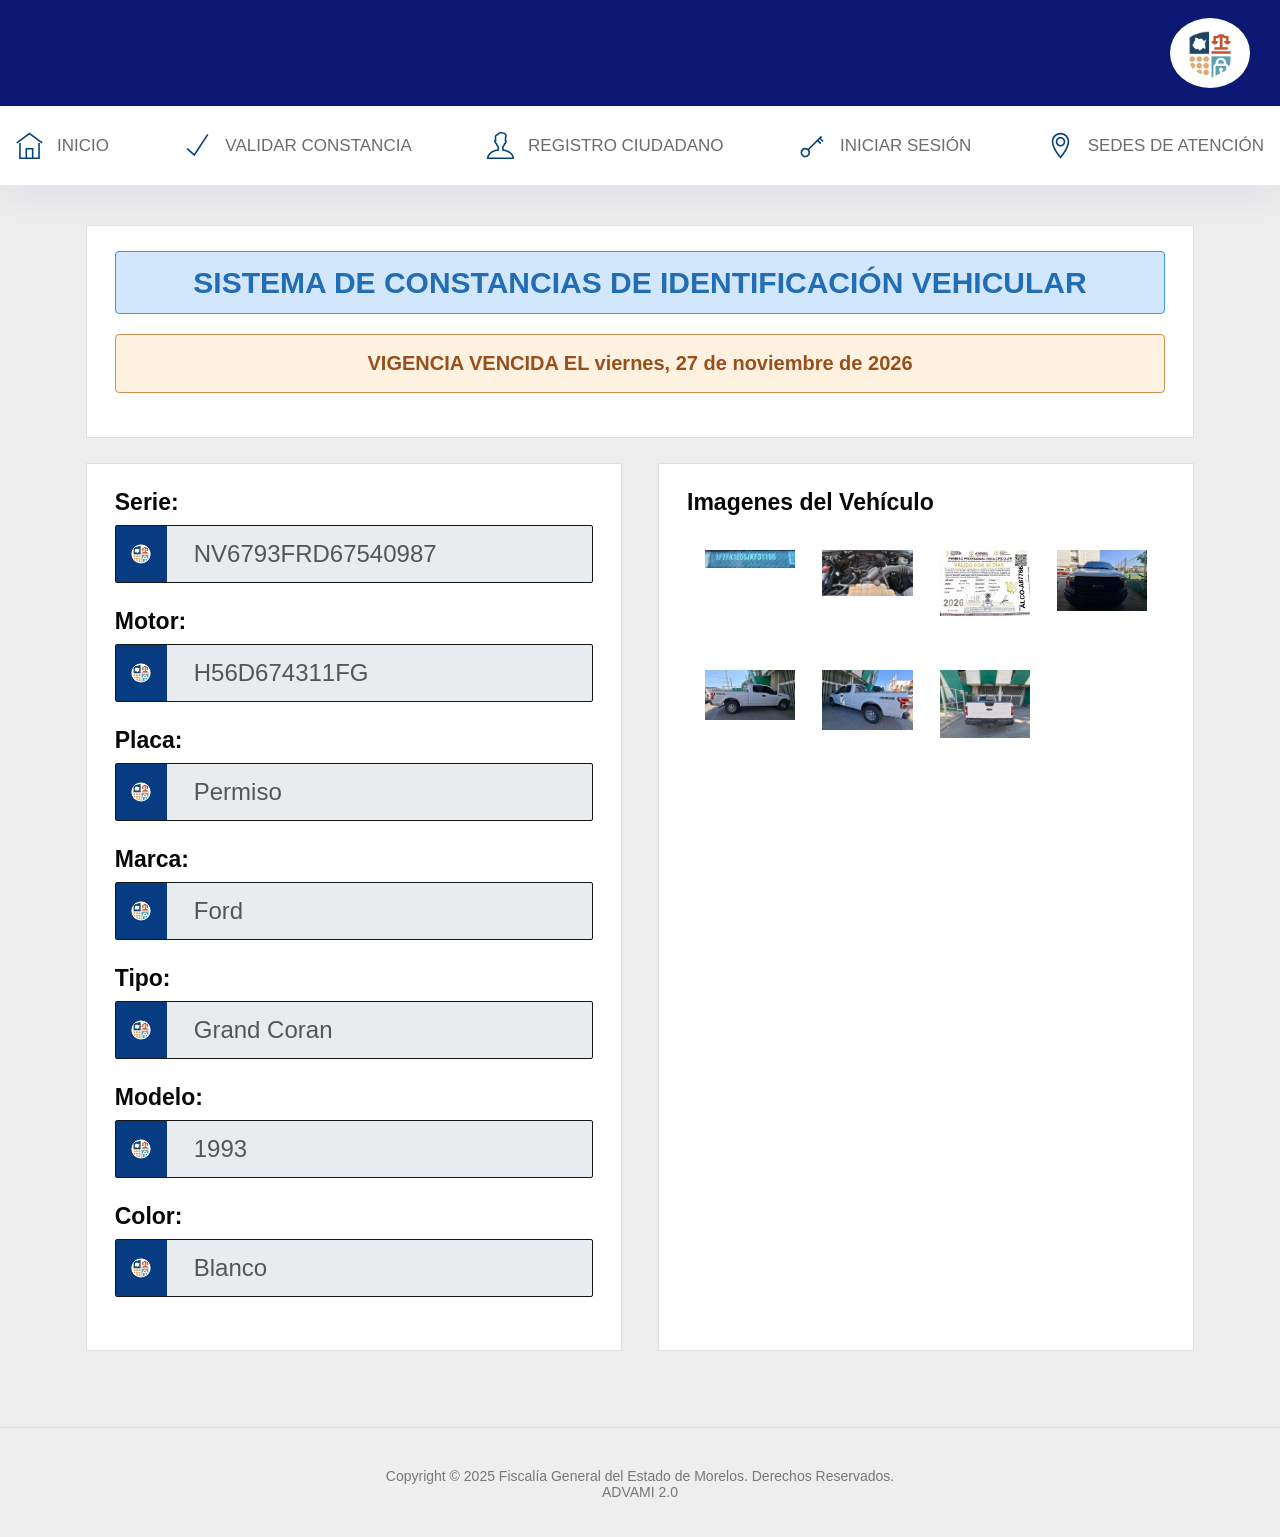
<file: index.html>
<!doctype html><html lang="es"><head><meta charset="utf-8"><meta name="viewport" content="width=device-width,initial-scale=1"><title>SICIVE | Fiscalía General del Estado de Morelos</title><link rel="stylesheet" href="consulta.css"><link rel="icon" href="imagenes/sipac-consultationFavicon-32435c36fbb1.png"></head><body><header class="topbar"><div class="brandrow"><img class="brandvehicle" src="imagenes/sipac-vehicle-32435c36fbb1.png" alt="Imagen de consulta"><button class="menutoggle" aria-label="Abrir menú" aria-expanded="false" aria-controls="main-menu"><span></span><span></span><span></span></button></div></header><nav id="main-menu" class="nav" aria-label="Menú principal"><div class="navinner"><a href="https://dguba.fiscaliamorelos.gob.mx/sicive/index"><svg viewBox="0 0 512 512" fill="currentColor" aria-hidden="true"><path transform="translate(0 480) scale(1 -1)" d="M421.647-1.882h-90.353v180.706h-150.588v-180.706h-90.353v271.059h-30.117v-301.176h391.529v301.176h-30.118v-271.059zM210.823-1.882v150.588h90.353v-150.588h-90.353zM505.856 285.048l-17.829-24.305-232.026 170.466-232.026-170.406-17.829 24.275 249.856 183.476 249.856-183.507z"/></svg><span>INICIO</span></a><a href="https://dguba.fiscaliamorelos.gob.mx/sicive/consulta_const"><svg viewBox="0 0 512 512" fill="currentColor" aria-hidden="true"><path transform="translate(0 480) scale(1 -1)" d="M464.354 426.572l-266.029-406.137-148.119 132.096 20.058 22.468 122.007-108.845 246.905 376.923 25.178-16.505z"/></svg><span>VALIDAR CONSTANCIA</span></a><a href="https://dguba.fiscaliamorelos.gob.mx/sicive/registro_ciudadano"><svg viewBox="0 0 512 512" fill="currentColor" aria-hidden="true"><path transform="translate(0 480) scale(1 -1)" d="M512-16.58c-1.897 80.926-83.667 150.558-196.397 168.93v41.382c14.818 14.245 25.359 36.352 32.256 55.206 9.999 5 18.793 16.143 23.913 31.112 7.168 20.721 4.397 39.846-6.204 49.061 0.844 7.168 1.385 14.487 0.452 21.775-2.38 19.968 1.957 31.262 5.843 41.201 3.192 8.343 6.897 17.8 3.192 28.461-13.312 38.34-52.013 59.452-108.966 59.452l-7.951-0.15c-39.544-1.416-51.411-18.071-59.362-33.581-0.994-1.868-2.319-4.397-2.319-4.548-51.561-4.608-51.109-47.255-50.718-81.529l0.090-11.113c0-6.174 0.271-12.619 0.783-19.245-12.8-9.036-15.179-30.268-5.391-52.315 5.572-12.499 13.613-21.956 22.558-26.865 7.319-20.299 18.823-44.273 35.508-59.181v-38.641c-114.387-17.74-197.391-87.552-199.288-169.412l-0.361-15.42h512.692l-0.332 15.42zM31.744-1.882c11.806 63.067 86.106 115.079 184.38 126.615l13.282 1.566v80.293l-6.506 4.517c-11.836 8.192-23.823 28.522-32.828 55.748l-2.5 8.463-8.855 1.536c-1.596 0.572-6.264 4.608-9.939 12.89-2.259 5.060-3.132 9.397-3.373 12.499l15.36-4.307-2.892 22.558c-1.265 9.939-1.928 19.606-1.928 28.612l-0.090 11.445c-0.452 40.388 1.536 49.212 23.281 51.17 16.414 1.446 22.648 13.523 26.383 20.751 4.518 8.794 8.433 16.354 33.732 17.287l6.837 0.12c24.967 0 68.638-5.090 80.384-38.611 0-1.295-1.566-5.331-2.711-8.282-4.367-11.264-10.963-28.281-7.65-55.808 0.723-5.662-0.211-12.77-1.204-20.329l-2.68-24.245 13.282 1.446c0.241-3.132-0.12-8.101-2.259-14.216-2.921-8.704-7.288-13.191-7.138-13.673h-10.842l-3.433-10.3c-8.524-25.691-19.577-45.086-30.389-53.248l-5.964-4.517v-82.101l13.192-1.656c96.708-12.077 169.893-63.94 181.609-126.253h-448.542z"/></svg><span>REGISTRO CIUDADANO</span></a><a href="https://dguba.fiscaliamorelos.gob.mx/sicive/login"><svg viewBox="0 0 512 512" fill="currentColor" aria-hidden="true"><path transform="translate(0 480) scale(1 -1)" d="M446.072 290.289l21.293 21.293-52.194 52.194 22.799 22.678-21.233 21.353-245.339-244.164c-14.577 10.12-32.226 16.113-51.291 16.113-49.815 0-90.353-40.538-90.353-90.353s40.538-90.353 90.353-90.353 90.353 40.538 90.353 90.353c0 19.908-6.686 38.189-17.619 53.127l158.54 157.756 52.344-52.345 21.293 21.293-52.315 52.284 21.113 21.022 52.254-52.254zM120.079 29.169c-33.22 0-60.236 27.015-60.236 60.236s27.016 60.236 60.236 60.236 60.236-27.015 60.236-60.236-27.016-60.236-60.236-60.236z"/></svg><span>INICIAR SESIÓN</span></a><a href="https://dguba.fiscaliamorelos.gob.mx/sicive/sedes_bienes"><svg viewBox="0 0 512 512" fill="currentColor" aria-hidden="true"><path transform="translate(0 480) scale(1 -1)" d="M256 464.941c-91.317 0-165.647-74.3-165.647-165.647 0-131.704 147.968-303.766 154.262-311.055l11.385-13.101 11.385 13.132c6.295 7.259 154.262 179.32 154.262 311.025 0 91.347-74.33 165.647-165.647 165.647zM256 21.76c-34.515 42.887-135.53 177.062-135.53 277.534 0 74.722 60.808 135.529 135.53 135.529s135.529-60.808 135.529-135.529c0-100.382-101.014-234.647-135.53-277.534zM256 385.461c-49.815 0-90.353-40.538-90.353-90.353s40.538-90.353 90.353-90.353 90.353 40.538 90.353 90.353-40.538 90.353-90.353 90.353zM256 234.873c-33.22 0-60.236 27.016-60.236 60.236s27.016 60.236 60.236 60.236 60.236-27.016 60.236-60.236-27.015-60.236-60.236-60.236z"/></svg><span>SEDES DE ATENCIÓN</span></a></div></nav><main><section class="intro"><h1>SISTEMA DE CONSTANCIAS DE IDENTIFICACIÓN VEHICULAR</h1><div class="validity" data-until="2026-11-27" data-status="Borrador" data-label="viernes, 27 de noviembre de 2026">VIGENTE HASTA EL viernes, 27 de noviembre de 2026</div></section><div class="columns"><section class="vehicle-data" aria-label="Datos del vehículo"><dl><dt>Serie:</dt><dd><span class="fieldicon"><img class="fieldbadge" src="imagenes/sipac-vin-32435c36fbb1.png" alt=""></span><span class="fieldvalue">NV6793FRD67540987</span></dd><dt>Motor:</dt><dd><span class="fieldicon"><img class="fieldbadge" src="imagenes/sipac-engine-32435c36fbb1.png" alt=""></span><span class="fieldvalue">H56D674311FG</span></dd><dt>Placa:</dt><dd><span class="fieldicon"><img class="fieldbadge" src="imagenes/sipac-plates-32435c36fbb1.png" alt=""></span><span class="fieldvalue">Permiso</span></dd><dt>Marca:</dt><dd><span class="fieldicon"><img class="fieldbadge" src="imagenes/sipac-brand-32435c36fbb1.png" alt=""></span><span class="fieldvalue">Ford</span></dd><dt>Tipo:</dt><dd><span class="fieldicon"><img class="fieldbadge" src="imagenes/sipac-model-32435c36fbb1.png" alt=""></span><span class="fieldvalue">Grand Coran</span></dd><dt>Modelo:</dt><dd><span class="fieldicon"><img class="fieldbadge" src="imagenes/sipac-year-32435c36fbb1.png" alt=""></span><span class="fieldvalue">1993</span></dd><dt>Color:</dt><dd><span class="fieldicon"><img class="fieldbadge" src="imagenes/sipac-color-32435c36fbb1.png" alt=""></span><span class="fieldvalue">Blanco</span></dd></dl></section><section class="photos"><h2>Imagenes del Vehículo</h2><div class="gallery"><button aria-label="Ampliar Serie / NIV" data-photo="imagenes/vehiculo-1.jpg" data-title="Serie / NIV"><img src="imagenes/vehiculo-1.jpg" alt="Serie / NIV"></button><button aria-label="Ampliar Motor" data-photo="imagenes/vehiculo-2.jpg" data-title="Motor"><img src="imagenes/vehiculo-2.jpg" alt="Motor"></button><button aria-label="Ampliar Placas" data-photo="imagenes/vehiculo-3.jpg" data-title="Placas"><img src="imagenes/vehiculo-3.jpg" alt="Placas"></button><button aria-label="Ampliar Frente" data-photo="imagenes/vehiculo-4.jpg" data-title="Frente"><img src="imagenes/vehiculo-4.jpg" alt="Frente"></button><button aria-label="Ampliar Costado izquierdo" data-photo="imagenes/vehiculo-5.jpg" data-title="Costado izquierdo"><img src="imagenes/vehiculo-5.jpg" alt="Costado izquierdo"></button><button aria-label="Ampliar Costado derecho" data-photo="imagenes/vehiculo-6.jpg" data-title="Costado derecho"><img src="imagenes/vehiculo-6.jpg" alt="Costado derecho"></button><button aria-label="Ampliar Parte trasera" data-photo="imagenes/vehiculo-7.jpg" data-title="Parte trasera"><img src="imagenes/vehiculo-7.jpg" alt="Parte trasera"></button></div></section></div><dialog class="photo-viewer" aria-label="Diapositivas del vehículo"><div class="pv-toolbar"><button type="button" id="pv-thumbs" aria-label="Mostrar miniaturas" title="Mostrar miniaturas"><svg viewBox="0 0 24 24" fill="none" stroke="currentColor" stroke-width="1.7" aria-hidden="true"><path d="M8 3h13v14H8ZM3 7v14h14"/></svg></button><button type="button" id="pv-minus" aria-label="Alejar" title="Alejar"><svg viewBox="0 0 24 24" fill="none" stroke="currentColor" stroke-width="1.7" aria-hidden="true"><path d="M9 4a6 6 0 1 0 0 12 6 6 0 0 0 0-12M14 14l7 7M6 10h6"/></svg></button><button type="button" id="pv-plus" aria-label="Acercar" title="Acercar"><svg viewBox="0 0 24 24" fill="none" stroke="currentColor" stroke-width="1.7" aria-hidden="true"><path d="M9 4a6 6 0 1 0 0 12 6 6 0 0 0 0-12M14 14l7 7M6 10h6M9 7v6"/></svg></button><button type="button" id="pv-full" aria-label="Pantalla completa" title="Pantalla completa"><svg viewBox="0 0 24 24" fill="none" stroke="currentColor" stroke-width="1.7" aria-hidden="true"><path d="M9 3H3v6m12-6h6v6M3 15v6h6m6 0h6v-6"/></svg></button><button type="button" id="pv-play" aria-label="Iniciar diapositivas" title="Iniciar diapositivas"><svg viewBox="0 0 24 24" fill="none" stroke="currentColor" stroke-width="1.7" aria-hidden="true"><path d="M12 2a10 10 0 1 0 0 20 10 10 0 0 0 0-20M9 6v12l9-6Z"/></svg></button><a id="pv-download" download aria-label="Descargar fotografía" title="Descargar fotografía"><svg viewBox="0 0 24 24" fill="none" stroke="currentColor" stroke-width="1.7" aria-hidden="true"><path d="M12 3v13m-5-5 5 5 5-5M4 20h16"/></svg></a><button type="button" id="pv-close" aria-label="Cerrar fotografías" title="Cerrar fotografías"><svg viewBox="0 0 24 24" fill="none" stroke="currentColor" stroke-width="1.7" aria-hidden="true"><path d="m5 5 14 14M5 19 19 5"/></svg></button></div><div class="pv-meta"><span id="pv-count" aria-live="polite"></span><span id="pv-status" role="status"></span><button type="button" id="pv-share" aria-label="Compartir fotografía" title="Compartir fotografía"><svg viewBox="0 0 24 24" fill="none" stroke="currentColor" stroke-width="1.7" aria-hidden="true"><path d="M18 3a2 2 0 1 0 0 4 2 2 0 0 0 0-4M5 10a2 2 0 1 0 0 4 2 2 0 0 0 0-4M18 17a2 2 0 1 0 0 4 2 2 0 0 0 0-4M7 11l9-5M7 13l9 5"/></svg></button></div><div class="pv-stage"><img id="pv-image" alt="" draggable="false"><button type="button" id="pv-prev" aria-label="Foto anterior" title="Foto anterior"><svg viewBox="0 0 24 24" fill="none" stroke="currentColor" stroke-width="1.7" aria-hidden="true"><path d="M15 4 7 12l8 8M7 12h15"/></svg></button><button type="button" id="pv-next" aria-label="Foto siguiente" title="Foto siguiente"><svg viewBox="0 0 24 24" fill="none" stroke="currentColor" stroke-width="1.7" aria-hidden="true"><path d="m9 4 8 8-8 8M17 12H2"/></svg></button></div><div class="pv-bottom"><p id="pv-caption"></p><button type="button" id="pv-thumbs-bottom" aria-label="Mostrar miniaturas" title="Mostrar miniaturas"><svg viewBox="0 0 24 24" fill="none" stroke="currentColor" stroke-width="1.7" aria-hidden="true"><path d="M3 3h5v5H3Zm0 8h5v5H3Zm0 8h5v3H3ZM11 3h5v5h-5Zm0 8h5v5h-5Zm8-8h3v5h-3Zm0 8h3v5h-3Z"/></svg></button></div><div class="pv-thumbnails" hidden></div></dialog></main><footer class="footer"><p style="white-space:pre-line">Copyright © 2025 Fiscalía General del Estado de Morelos. Derechos Reservados.
ADVAMI 2.0</p></footer><script src="consulta.js" defer></script></body></html>
</file>
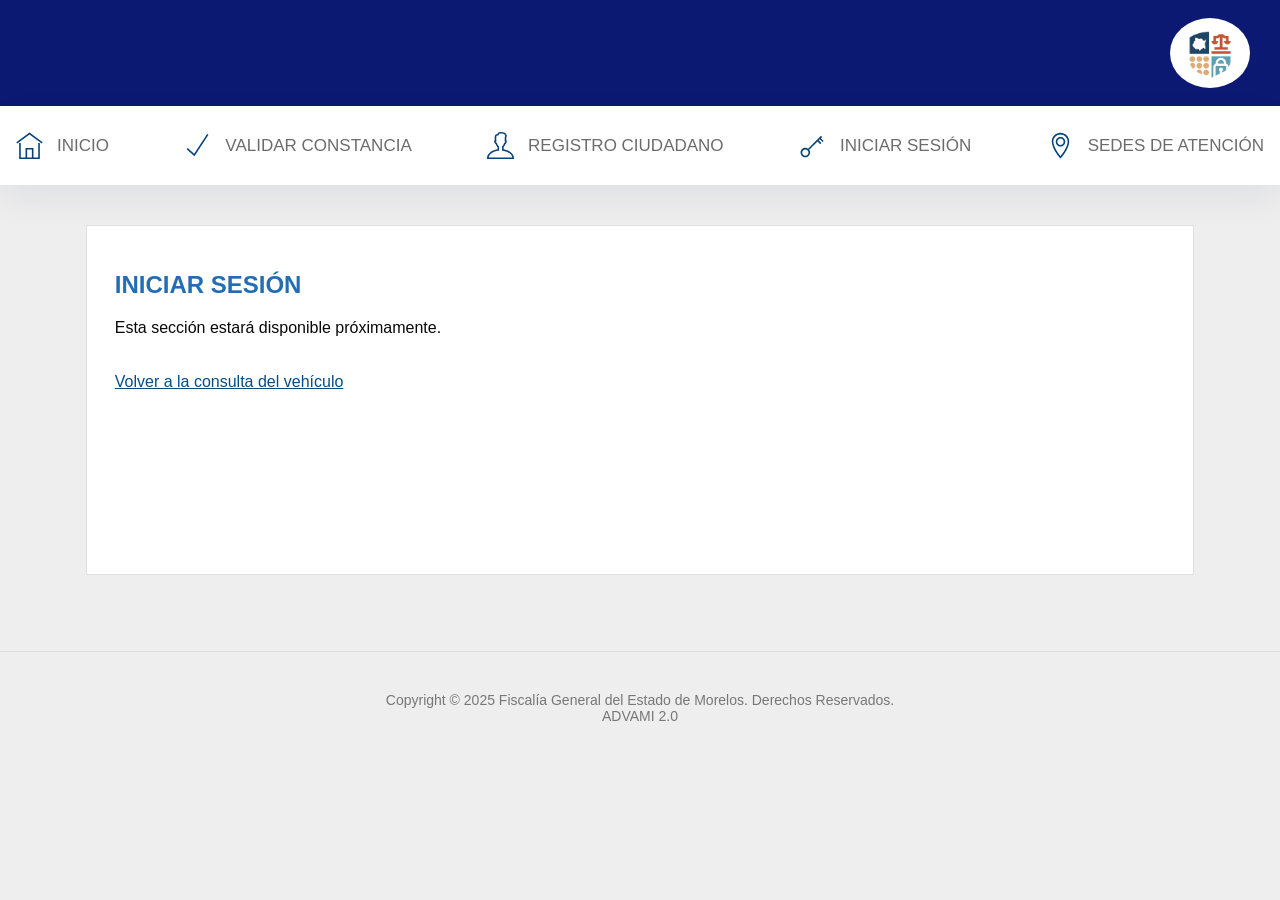
<file: iniciar-sesion.html>
<!doctype html><html lang="es"><head><meta charset="utf-8"><meta name="viewport" content="width=device-width,initial-scale=1"><title>SICIVE | Fiscalía General del Estado de Morelos</title><link rel="stylesheet" href="consulta.css"><link rel="icon" href="imagenes/sipac-consultationFavicon-32435c36fbb1.png"></head><body><header class="topbar"><div class="brandrow"><img class="brandvehicle" src="imagenes/sipac-vehicle-32435c36fbb1.png" alt="Imagen de consulta"><button class="menutoggle" aria-label="Abrir menú" aria-expanded="false" aria-controls="main-menu"><span></span><span></span><span></span></button></div></header><nav id="main-menu" class="nav" aria-label="Menú principal"><div class="navinner"><a href="https://dguba.fiscaliamorelos.gob.mx/sicive/index"><svg viewBox="0 0 512 512" fill="currentColor" aria-hidden="true"><path transform="translate(0 480) scale(1 -1)" d="M421.647-1.882h-90.353v180.706h-150.588v-180.706h-90.353v271.059h-30.117v-301.176h391.529v301.176h-30.118v-271.059zM210.823-1.882v150.588h90.353v-150.588h-90.353zM505.856 285.048l-17.829-24.305-232.026 170.466-232.026-170.406-17.829 24.275 249.856 183.476 249.856-183.507z"/></svg><span>INICIO</span></a><a href="https://dguba.fiscaliamorelos.gob.mx/sicive/consulta_const"><svg viewBox="0 0 512 512" fill="currentColor" aria-hidden="true"><path transform="translate(0 480) scale(1 -1)" d="M464.354 426.572l-266.029-406.137-148.119 132.096 20.058 22.468 122.007-108.845 246.905 376.923 25.178-16.505z"/></svg><span>VALIDAR CONSTANCIA</span></a><a href="https://dguba.fiscaliamorelos.gob.mx/sicive/registro_ciudadano"><svg viewBox="0 0 512 512" fill="currentColor" aria-hidden="true"><path transform="translate(0 480) scale(1 -1)" d="M512-16.58c-1.897 80.926-83.667 150.558-196.397 168.93v41.382c14.818 14.245 25.359 36.352 32.256 55.206 9.999 5 18.793 16.143 23.913 31.112 7.168 20.721 4.397 39.846-6.204 49.061 0.844 7.168 1.385 14.487 0.452 21.775-2.38 19.968 1.957 31.262 5.843 41.201 3.192 8.343 6.897 17.8 3.192 28.461-13.312 38.34-52.013 59.452-108.966 59.452l-7.951-0.15c-39.544-1.416-51.411-18.071-59.362-33.581-0.994-1.868-2.319-4.397-2.319-4.548-51.561-4.608-51.109-47.255-50.718-81.529l0.090-11.113c0-6.174 0.271-12.619 0.783-19.245-12.8-9.036-15.179-30.268-5.391-52.315 5.572-12.499 13.613-21.956 22.558-26.865 7.319-20.299 18.823-44.273 35.508-59.181v-38.641c-114.387-17.74-197.391-87.552-199.288-169.412l-0.361-15.42h512.692l-0.332 15.42zM31.744-1.882c11.806 63.067 86.106 115.079 184.38 126.615l13.282 1.566v80.293l-6.506 4.517c-11.836 8.192-23.823 28.522-32.828 55.748l-2.5 8.463-8.855 1.536c-1.596 0.572-6.264 4.608-9.939 12.89-2.259 5.060-3.132 9.397-3.373 12.499l15.36-4.307-2.892 22.558c-1.265 9.939-1.928 19.606-1.928 28.612l-0.090 11.445c-0.452 40.388 1.536 49.212 23.281 51.17 16.414 1.446 22.648 13.523 26.383 20.751 4.518 8.794 8.433 16.354 33.732 17.287l6.837 0.12c24.967 0 68.638-5.090 80.384-38.611 0-1.295-1.566-5.331-2.711-8.282-4.367-11.264-10.963-28.281-7.65-55.808 0.723-5.662-0.211-12.77-1.204-20.329l-2.68-24.245 13.282 1.446c0.241-3.132-0.12-8.101-2.259-14.216-2.921-8.704-7.288-13.191-7.138-13.673h-10.842l-3.433-10.3c-8.524-25.691-19.577-45.086-30.389-53.248l-5.964-4.517v-82.101l13.192-1.656c96.708-12.077 169.893-63.94 181.609-126.253h-448.542z"/></svg><span>REGISTRO CIUDADANO</span></a><a href="https://dguba.fiscaliamorelos.gob.mx/sicive/login"><svg viewBox="0 0 512 512" fill="currentColor" aria-hidden="true"><path transform="translate(0 480) scale(1 -1)" d="M446.072 290.289l21.293 21.293-52.194 52.194 22.799 22.678-21.233 21.353-245.339-244.164c-14.577 10.12-32.226 16.113-51.291 16.113-49.815 0-90.353-40.538-90.353-90.353s40.538-90.353 90.353-90.353 90.353 40.538 90.353 90.353c0 19.908-6.686 38.189-17.619 53.127l158.54 157.756 52.344-52.345 21.293 21.293-52.315 52.284 21.113 21.022 52.254-52.254zM120.079 29.169c-33.22 0-60.236 27.015-60.236 60.236s27.016 60.236 60.236 60.236 60.236-27.015 60.236-60.236-27.016-60.236-60.236-60.236z"/></svg><span>INICIAR SESIÓN</span></a><a href="https://dguba.fiscaliamorelos.gob.mx/sicive/sedes_bienes"><svg viewBox="0 0 512 512" fill="currentColor" aria-hidden="true"><path transform="translate(0 480) scale(1 -1)" d="M256 464.941c-91.317 0-165.647-74.3-165.647-165.647 0-131.704 147.968-303.766 154.262-311.055l11.385-13.101 11.385 13.132c6.295 7.259 154.262 179.32 154.262 311.025 0 91.347-74.33 165.647-165.647 165.647zM256 21.76c-34.515 42.887-135.53 177.062-135.53 277.534 0 74.722 60.808 135.529 135.53 135.529s135.529-60.808 135.529-135.529c0-100.382-101.014-234.647-135.53-277.534zM256 385.461c-49.815 0-90.353-40.538-90.353-90.353s40.538-90.353 90.353-90.353 90.353 40.538 90.353 90.353-40.538 90.353-90.353 90.353zM256 234.873c-33.22 0-60.236 27.016-60.236 60.236s27.016 60.236 60.236 60.236 60.236-27.016 60.236-60.236-27.015-60.236-60.236-60.236z"/></svg><span>SEDES DE ATENCIÓN</span></a></div></nav><main><section class="placeholder"><h1>INICIAR SESIÓN</h1><p>Esta sección estará disponible próximamente.</p><a class="backlink" href="index.html">Volver a la consulta del vehículo</a></section></main><footer class="footer"><p style="white-space:pre-line">Copyright © 2025 Fiscalía General del Estado de Morelos. Derechos Reservados.
ADVAMI 2.0</p></footer><script src="consulta.js" defer></script></body></html>
</file>
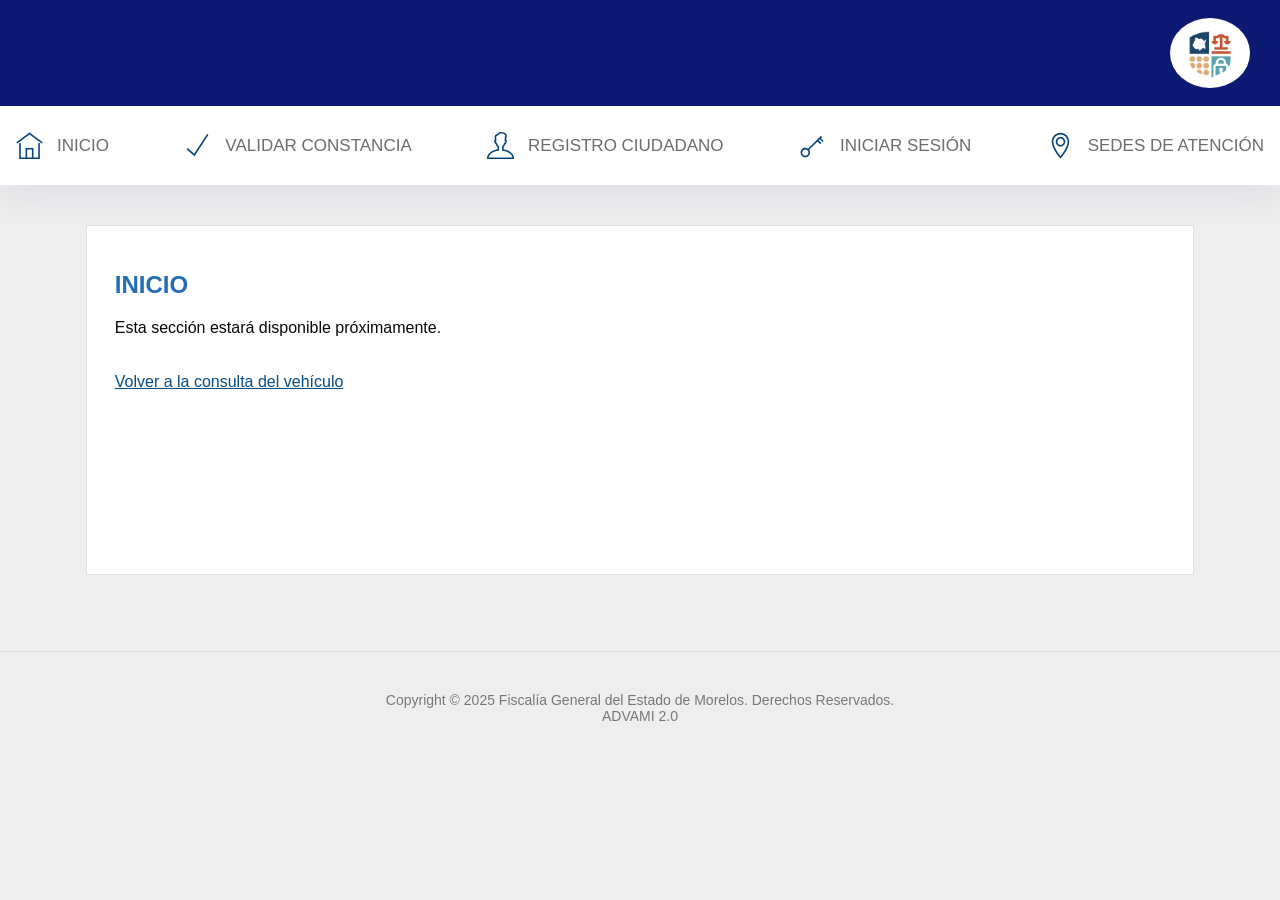
<file: inicio.html>
<!doctype html><html lang="es"><head><meta charset="utf-8"><meta name="viewport" content="width=device-width,initial-scale=1"><title>SICIVE | Fiscalía General del Estado de Morelos</title><link rel="stylesheet" href="consulta.css"><link rel="icon" href="imagenes/sipac-consultationFavicon-32435c36fbb1.png"></head><body><header class="topbar"><div class="brandrow"><img class="brandvehicle" src="imagenes/sipac-vehicle-32435c36fbb1.png" alt="Imagen de consulta"><button class="menutoggle" aria-label="Abrir menú" aria-expanded="false" aria-controls="main-menu"><span></span><span></span><span></span></button></div></header><nav id="main-menu" class="nav" aria-label="Menú principal"><div class="navinner"><a href="https://dguba.fiscaliamorelos.gob.mx/sicive/index"><svg viewBox="0 0 512 512" fill="currentColor" aria-hidden="true"><path transform="translate(0 480) scale(1 -1)" d="M421.647-1.882h-90.353v180.706h-150.588v-180.706h-90.353v271.059h-30.117v-301.176h391.529v301.176h-30.118v-271.059zM210.823-1.882v150.588h90.353v-150.588h-90.353zM505.856 285.048l-17.829-24.305-232.026 170.466-232.026-170.406-17.829 24.275 249.856 183.476 249.856-183.507z"/></svg><span>INICIO</span></a><a href="https://dguba.fiscaliamorelos.gob.mx/sicive/consulta_const"><svg viewBox="0 0 512 512" fill="currentColor" aria-hidden="true"><path transform="translate(0 480) scale(1 -1)" d="M464.354 426.572l-266.029-406.137-148.119 132.096 20.058 22.468 122.007-108.845 246.905 376.923 25.178-16.505z"/></svg><span>VALIDAR CONSTANCIA</span></a><a href="https://dguba.fiscaliamorelos.gob.mx/sicive/registro_ciudadano"><svg viewBox="0 0 512 512" fill="currentColor" aria-hidden="true"><path transform="translate(0 480) scale(1 -1)" d="M512-16.58c-1.897 80.926-83.667 150.558-196.397 168.93v41.382c14.818 14.245 25.359 36.352 32.256 55.206 9.999 5 18.793 16.143 23.913 31.112 7.168 20.721 4.397 39.846-6.204 49.061 0.844 7.168 1.385 14.487 0.452 21.775-2.38 19.968 1.957 31.262 5.843 41.201 3.192 8.343 6.897 17.8 3.192 28.461-13.312 38.34-52.013 59.452-108.966 59.452l-7.951-0.15c-39.544-1.416-51.411-18.071-59.362-33.581-0.994-1.868-2.319-4.397-2.319-4.548-51.561-4.608-51.109-47.255-50.718-81.529l0.090-11.113c0-6.174 0.271-12.619 0.783-19.245-12.8-9.036-15.179-30.268-5.391-52.315 5.572-12.499 13.613-21.956 22.558-26.865 7.319-20.299 18.823-44.273 35.508-59.181v-38.641c-114.387-17.74-197.391-87.552-199.288-169.412l-0.361-15.42h512.692l-0.332 15.42zM31.744-1.882c11.806 63.067 86.106 115.079 184.38 126.615l13.282 1.566v80.293l-6.506 4.517c-11.836 8.192-23.823 28.522-32.828 55.748l-2.5 8.463-8.855 1.536c-1.596 0.572-6.264 4.608-9.939 12.89-2.259 5.060-3.132 9.397-3.373 12.499l15.36-4.307-2.892 22.558c-1.265 9.939-1.928 19.606-1.928 28.612l-0.090 11.445c-0.452 40.388 1.536 49.212 23.281 51.17 16.414 1.446 22.648 13.523 26.383 20.751 4.518 8.794 8.433 16.354 33.732 17.287l6.837 0.12c24.967 0 68.638-5.090 80.384-38.611 0-1.295-1.566-5.331-2.711-8.282-4.367-11.264-10.963-28.281-7.65-55.808 0.723-5.662-0.211-12.77-1.204-20.329l-2.68-24.245 13.282 1.446c0.241-3.132-0.12-8.101-2.259-14.216-2.921-8.704-7.288-13.191-7.138-13.673h-10.842l-3.433-10.3c-8.524-25.691-19.577-45.086-30.389-53.248l-5.964-4.517v-82.101l13.192-1.656c96.708-12.077 169.893-63.94 181.609-126.253h-448.542z"/></svg><span>REGISTRO CIUDADANO</span></a><a href="https://dguba.fiscaliamorelos.gob.mx/sicive/login"><svg viewBox="0 0 512 512" fill="currentColor" aria-hidden="true"><path transform="translate(0 480) scale(1 -1)" d="M446.072 290.289l21.293 21.293-52.194 52.194 22.799 22.678-21.233 21.353-245.339-244.164c-14.577 10.12-32.226 16.113-51.291 16.113-49.815 0-90.353-40.538-90.353-90.353s40.538-90.353 90.353-90.353 90.353 40.538 90.353 90.353c0 19.908-6.686 38.189-17.619 53.127l158.54 157.756 52.344-52.345 21.293 21.293-52.315 52.284 21.113 21.022 52.254-52.254zM120.079 29.169c-33.22 0-60.236 27.015-60.236 60.236s27.016 60.236 60.236 60.236 60.236-27.015 60.236-60.236-27.016-60.236-60.236-60.236z"/></svg><span>INICIAR SESIÓN</span></a><a href="https://dguba.fiscaliamorelos.gob.mx/sicive/sedes_bienes"><svg viewBox="0 0 512 512" fill="currentColor" aria-hidden="true"><path transform="translate(0 480) scale(1 -1)" d="M256 464.941c-91.317 0-165.647-74.3-165.647-165.647 0-131.704 147.968-303.766 154.262-311.055l11.385-13.101 11.385 13.132c6.295 7.259 154.262 179.32 154.262 311.025 0 91.347-74.33 165.647-165.647 165.647zM256 21.76c-34.515 42.887-135.53 177.062-135.53 277.534 0 74.722 60.808 135.529 135.53 135.529s135.529-60.808 135.529-135.529c0-100.382-101.014-234.647-135.53-277.534zM256 385.461c-49.815 0-90.353-40.538-90.353-90.353s40.538-90.353 90.353-90.353 90.353 40.538 90.353 90.353-40.538 90.353-90.353 90.353zM256 234.873c-33.22 0-60.236 27.016-60.236 60.236s27.016 60.236 60.236 60.236 60.236-27.016 60.236-60.236-27.015-60.236-60.236-60.236z"/></svg><span>SEDES DE ATENCIÓN</span></a></div></nav><main><section class="placeholder"><h1>INICIO</h1><p>Esta sección estará disponible próximamente.</p><a class="backlink" href="index.html">Volver a la consulta del vehículo</a></section></main><footer class="footer"><p style="white-space:pre-line">Copyright © 2025 Fiscalía General del Estado de Morelos. Derechos Reservados.
ADVAMI 2.0</p></footer><script src="consulta.js" defer></script></body></html>
</file>
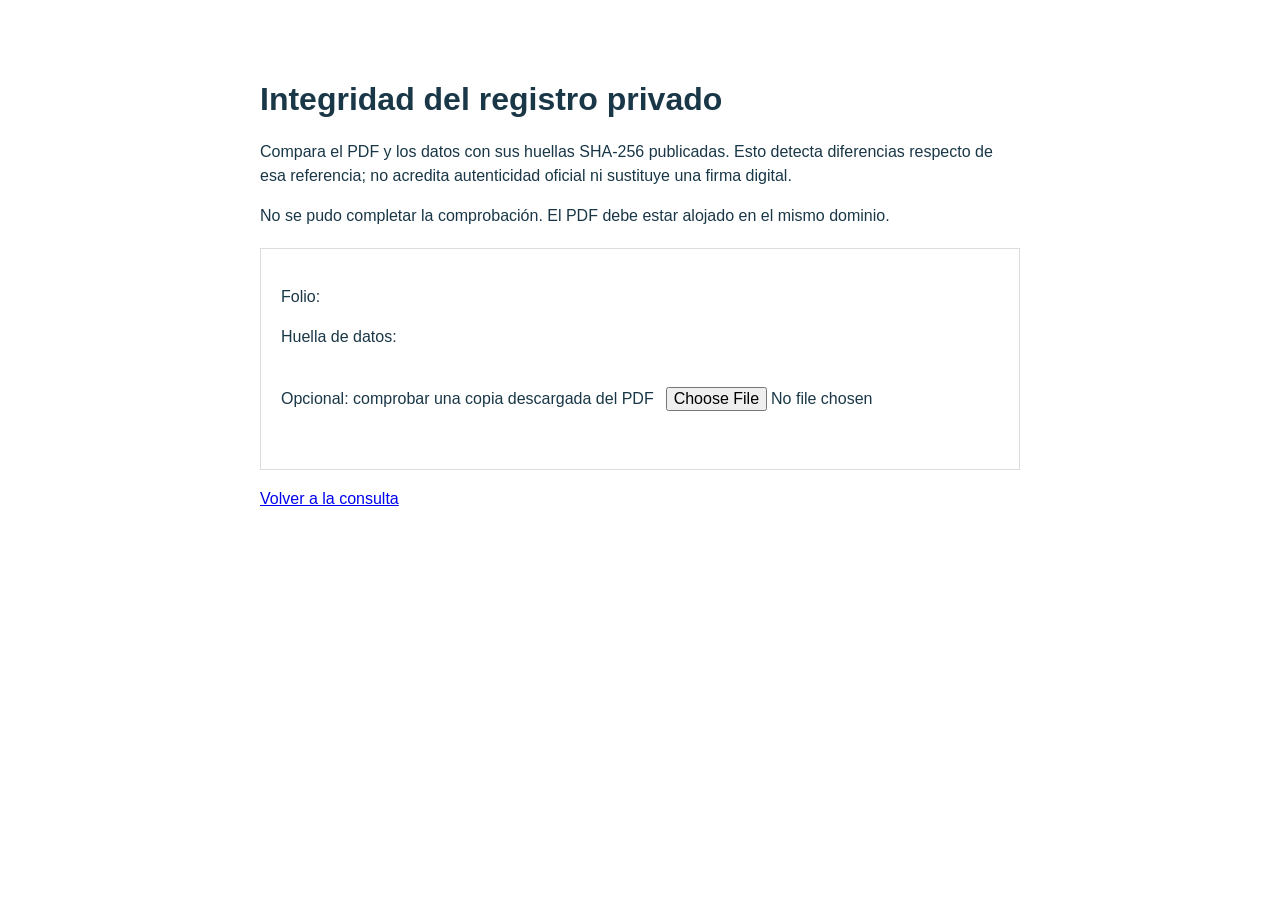
<file: integridad.html>
<!doctype html><html lang="es"><head><meta charset="utf-8"><meta name="viewport" content="width=device-width,initial-scale=1"><title>Integridad del registro privado · SIPAC</title><style>body{font:16px Arial;max-width:760px;margin:40px auto;padding:20px;color:#193747}button,input{font:inherit;padding:12px;margin:10px 0;max-width:100%}p{line-height:1.5}code{overflow-wrap:anywhere}section{border:1px solid #ddd;padding:20px;margin:20px 0}</style></head><body><h1>Integridad del registro privado</h1><p>Compara el PDF y los datos con sus huellas SHA-256 publicadas. Esto detecta diferencias respecto de esa referencia; no acredita autenticidad oficial ni sustituye una firma digital.</p><p id="status" role="status">Comprobando…</p><section><p>Folio: <strong id="folio"></strong></p><p>Huella de datos: <code id="digest"></code></p><label>Opcional: comprobar una copia descargada del PDF<input id="file" type="file" accept="application/pdf,.pdf"></label><p id="local" role="status"></p></section><a href="index.html">Volver a la consulta</a><script>
(async()=>{const status=document.getElementById('status');const hash=async b=>Array.from(new Uint8Array(await crypto.subtle.digest('SHA-256',b))).map(x=>x.toString(16).padStart(2,'0')).join('');try{const get=async u=>{const r=await fetch(u,{cache:'no-store'});if(!r.ok)throw Error('No se pudo leer un archivo de comprobación.');return r};const info=await(await get('integridad.json')).json();const pdfUrl=new URL(info.pdfUrl,location.href);if(pdfUrl.origin!==location.origin)throw Error('El PDF debe estar alojado en el mismo dominio.');document.getElementById('folio').textContent=info.number;document.getElementById('digest').textContent=info.dataSha256;document.getElementById('file').onchange=async e=>{const file=e.target.files[0];if(!file)return;const out=document.getElementById('local');if(file.size>20*1024*1024){out.textContent='El archivo supera 20 MB.';return}try{out.textContent=(await hash(await file.arrayBuffer()))===info.pdfSha256?'La copia coincide con el PDF publicado.':'La copia NO coincide con el PDF publicado.'}catch{out.textContent='No se pudo leer el archivo.'}};const data=await(await get('datos-documento.json')).arrayBuffer();const pdf=await(await get(pdfUrl)).arrayBuffer();status.textContent=(await hash(data))===info.dataSha256&&(await hash(pdf))===info.pdfSha256?'Las huellas del PDF y de los datos coinciden con la referencia publicada.':'ADVERTENCIA: los archivos no coinciden con la referencia publicada.'}catch(e){status.textContent='No se pudo completar la comprobación. '+e.message}})();
</script></body></html>
</file>
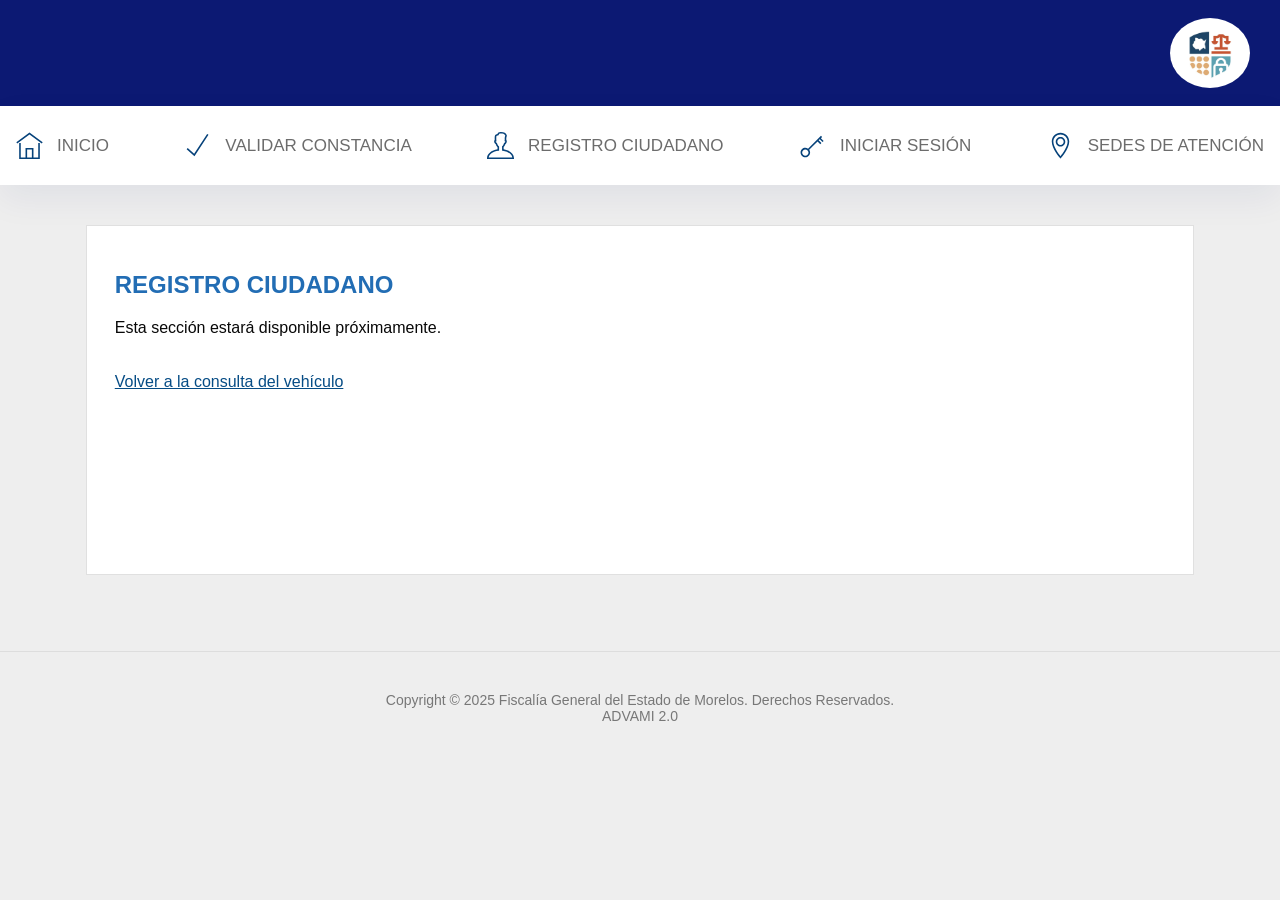
<file: registro-ciudadano.html>
<!doctype html><html lang="es"><head><meta charset="utf-8"><meta name="viewport" content="width=device-width,initial-scale=1"><title>SICIVE | Fiscalía General del Estado de Morelos</title><link rel="stylesheet" href="consulta.css"><link rel="icon" href="imagenes/sipac-consultationFavicon-32435c36fbb1.png"></head><body><header class="topbar"><div class="brandrow"><img class="brandvehicle" src="imagenes/sipac-vehicle-32435c36fbb1.png" alt="Imagen de consulta"><button class="menutoggle" aria-label="Abrir menú" aria-expanded="false" aria-controls="main-menu"><span></span><span></span><span></span></button></div></header><nav id="main-menu" class="nav" aria-label="Menú principal"><div class="navinner"><a href="https://dguba.fiscaliamorelos.gob.mx/sicive/index"><svg viewBox="0 0 512 512" fill="currentColor" aria-hidden="true"><path transform="translate(0 480) scale(1 -1)" d="M421.647-1.882h-90.353v180.706h-150.588v-180.706h-90.353v271.059h-30.117v-301.176h391.529v301.176h-30.118v-271.059zM210.823-1.882v150.588h90.353v-150.588h-90.353zM505.856 285.048l-17.829-24.305-232.026 170.466-232.026-170.406-17.829 24.275 249.856 183.476 249.856-183.507z"/></svg><span>INICIO</span></a><a href="https://dguba.fiscaliamorelos.gob.mx/sicive/consulta_const"><svg viewBox="0 0 512 512" fill="currentColor" aria-hidden="true"><path transform="translate(0 480) scale(1 -1)" d="M464.354 426.572l-266.029-406.137-148.119 132.096 20.058 22.468 122.007-108.845 246.905 376.923 25.178-16.505z"/></svg><span>VALIDAR CONSTANCIA</span></a><a href="https://dguba.fiscaliamorelos.gob.mx/sicive/registro_ciudadano"><svg viewBox="0 0 512 512" fill="currentColor" aria-hidden="true"><path transform="translate(0 480) scale(1 -1)" d="M512-16.58c-1.897 80.926-83.667 150.558-196.397 168.93v41.382c14.818 14.245 25.359 36.352 32.256 55.206 9.999 5 18.793 16.143 23.913 31.112 7.168 20.721 4.397 39.846-6.204 49.061 0.844 7.168 1.385 14.487 0.452 21.775-2.38 19.968 1.957 31.262 5.843 41.201 3.192 8.343 6.897 17.8 3.192 28.461-13.312 38.34-52.013 59.452-108.966 59.452l-7.951-0.15c-39.544-1.416-51.411-18.071-59.362-33.581-0.994-1.868-2.319-4.397-2.319-4.548-51.561-4.608-51.109-47.255-50.718-81.529l0.090-11.113c0-6.174 0.271-12.619 0.783-19.245-12.8-9.036-15.179-30.268-5.391-52.315 5.572-12.499 13.613-21.956 22.558-26.865 7.319-20.299 18.823-44.273 35.508-59.181v-38.641c-114.387-17.74-197.391-87.552-199.288-169.412l-0.361-15.42h512.692l-0.332 15.42zM31.744-1.882c11.806 63.067 86.106 115.079 184.38 126.615l13.282 1.566v80.293l-6.506 4.517c-11.836 8.192-23.823 28.522-32.828 55.748l-2.5 8.463-8.855 1.536c-1.596 0.572-6.264 4.608-9.939 12.89-2.259 5.060-3.132 9.397-3.373 12.499l15.36-4.307-2.892 22.558c-1.265 9.939-1.928 19.606-1.928 28.612l-0.090 11.445c-0.452 40.388 1.536 49.212 23.281 51.17 16.414 1.446 22.648 13.523 26.383 20.751 4.518 8.794 8.433 16.354 33.732 17.287l6.837 0.12c24.967 0 68.638-5.090 80.384-38.611 0-1.295-1.566-5.331-2.711-8.282-4.367-11.264-10.963-28.281-7.65-55.808 0.723-5.662-0.211-12.77-1.204-20.329l-2.68-24.245 13.282 1.446c0.241-3.132-0.12-8.101-2.259-14.216-2.921-8.704-7.288-13.191-7.138-13.673h-10.842l-3.433-10.3c-8.524-25.691-19.577-45.086-30.389-53.248l-5.964-4.517v-82.101l13.192-1.656c96.708-12.077 169.893-63.94 181.609-126.253h-448.542z"/></svg><span>REGISTRO CIUDADANO</span></a><a href="https://dguba.fiscaliamorelos.gob.mx/sicive/login"><svg viewBox="0 0 512 512" fill="currentColor" aria-hidden="true"><path transform="translate(0 480) scale(1 -1)" d="M446.072 290.289l21.293 21.293-52.194 52.194 22.799 22.678-21.233 21.353-245.339-244.164c-14.577 10.12-32.226 16.113-51.291 16.113-49.815 0-90.353-40.538-90.353-90.353s40.538-90.353 90.353-90.353 90.353 40.538 90.353 90.353c0 19.908-6.686 38.189-17.619 53.127l158.54 157.756 52.344-52.345 21.293 21.293-52.315 52.284 21.113 21.022 52.254-52.254zM120.079 29.169c-33.22 0-60.236 27.015-60.236 60.236s27.016 60.236 60.236 60.236 60.236-27.015 60.236-60.236-27.016-60.236-60.236-60.236z"/></svg><span>INICIAR SESIÓN</span></a><a href="https://dguba.fiscaliamorelos.gob.mx/sicive/sedes_bienes"><svg viewBox="0 0 512 512" fill="currentColor" aria-hidden="true"><path transform="translate(0 480) scale(1 -1)" d="M256 464.941c-91.317 0-165.647-74.3-165.647-165.647 0-131.704 147.968-303.766 154.262-311.055l11.385-13.101 11.385 13.132c6.295 7.259 154.262 179.32 154.262 311.025 0 91.347-74.33 165.647-165.647 165.647zM256 21.76c-34.515 42.887-135.53 177.062-135.53 277.534 0 74.722 60.808 135.529 135.53 135.529s135.529-60.808 135.529-135.529c0-100.382-101.014-234.647-135.53-277.534zM256 385.461c-49.815 0-90.353-40.538-90.353-90.353s40.538-90.353 90.353-90.353 90.353 40.538 90.353 90.353-40.538 90.353-90.353 90.353zM256 234.873c-33.22 0-60.236 27.016-60.236 60.236s27.016 60.236 60.236 60.236 60.236-27.016 60.236-60.236-27.015-60.236-60.236-60.236z"/></svg><span>SEDES DE ATENCIÓN</span></a></div></nav><main><section class="placeholder"><h1>REGISTRO CIUDADANO</h1><p>Esta sección estará disponible próximamente.</p><a class="backlink" href="index.html">Volver a la consulta del vehículo</a></section></main><footer class="footer"><p style="white-space:pre-line">Copyright © 2025 Fiscalía General del Estado de Morelos. Derechos Reservados.
ADVAMI 2.0</p></footer><script src="consulta.js" defer></script></body></html>
</file>
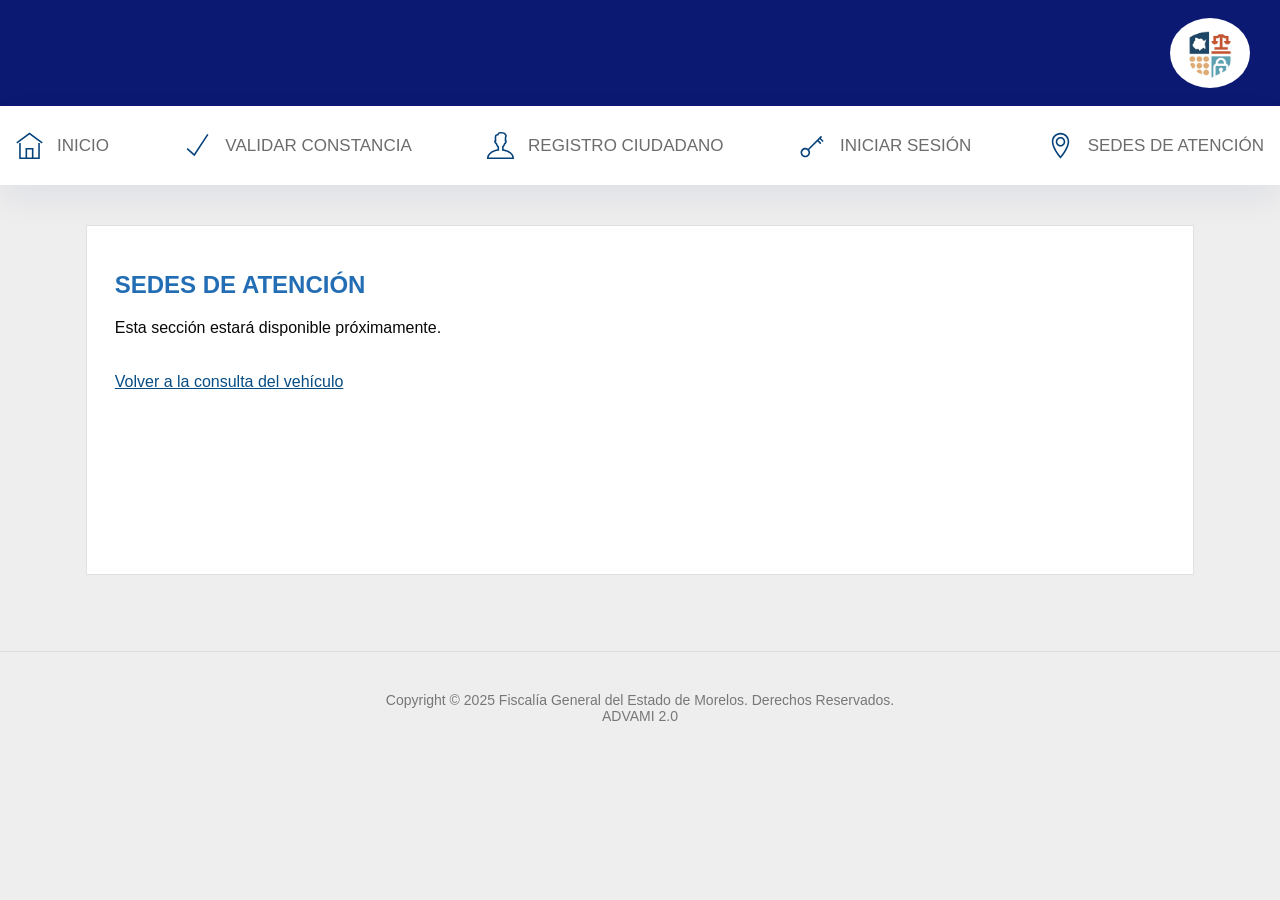
<file: sedes-atencion.html>
<!doctype html><html lang="es"><head><meta charset="utf-8"><meta name="viewport" content="width=device-width,initial-scale=1"><title>SICIVE | Fiscalía General del Estado de Morelos</title><link rel="stylesheet" href="consulta.css"><link rel="icon" href="imagenes/sipac-consultationFavicon-32435c36fbb1.png"></head><body><header class="topbar"><div class="brandrow"><img class="brandvehicle" src="imagenes/sipac-vehicle-32435c36fbb1.png" alt="Imagen de consulta"><button class="menutoggle" aria-label="Abrir menú" aria-expanded="false" aria-controls="main-menu"><span></span><span></span><span></span></button></div></header><nav id="main-menu" class="nav" aria-label="Menú principal"><div class="navinner"><a href="https://dguba.fiscaliamorelos.gob.mx/sicive/index"><svg viewBox="0 0 512 512" fill="currentColor" aria-hidden="true"><path transform="translate(0 480) scale(1 -1)" d="M421.647-1.882h-90.353v180.706h-150.588v-180.706h-90.353v271.059h-30.117v-301.176h391.529v301.176h-30.118v-271.059zM210.823-1.882v150.588h90.353v-150.588h-90.353zM505.856 285.048l-17.829-24.305-232.026 170.466-232.026-170.406-17.829 24.275 249.856 183.476 249.856-183.507z"/></svg><span>INICIO</span></a><a href="https://dguba.fiscaliamorelos.gob.mx/sicive/consulta_const"><svg viewBox="0 0 512 512" fill="currentColor" aria-hidden="true"><path transform="translate(0 480) scale(1 -1)" d="M464.354 426.572l-266.029-406.137-148.119 132.096 20.058 22.468 122.007-108.845 246.905 376.923 25.178-16.505z"/></svg><span>VALIDAR CONSTANCIA</span></a><a href="https://dguba.fiscaliamorelos.gob.mx/sicive/registro_ciudadano"><svg viewBox="0 0 512 512" fill="currentColor" aria-hidden="true"><path transform="translate(0 480) scale(1 -1)" d="M512-16.58c-1.897 80.926-83.667 150.558-196.397 168.93v41.382c14.818 14.245 25.359 36.352 32.256 55.206 9.999 5 18.793 16.143 23.913 31.112 7.168 20.721 4.397 39.846-6.204 49.061 0.844 7.168 1.385 14.487 0.452 21.775-2.38 19.968 1.957 31.262 5.843 41.201 3.192 8.343 6.897 17.8 3.192 28.461-13.312 38.34-52.013 59.452-108.966 59.452l-7.951-0.15c-39.544-1.416-51.411-18.071-59.362-33.581-0.994-1.868-2.319-4.397-2.319-4.548-51.561-4.608-51.109-47.255-50.718-81.529l0.090-11.113c0-6.174 0.271-12.619 0.783-19.245-12.8-9.036-15.179-30.268-5.391-52.315 5.572-12.499 13.613-21.956 22.558-26.865 7.319-20.299 18.823-44.273 35.508-59.181v-38.641c-114.387-17.74-197.391-87.552-199.288-169.412l-0.361-15.42h512.692l-0.332 15.42zM31.744-1.882c11.806 63.067 86.106 115.079 184.38 126.615l13.282 1.566v80.293l-6.506 4.517c-11.836 8.192-23.823 28.522-32.828 55.748l-2.5 8.463-8.855 1.536c-1.596 0.572-6.264 4.608-9.939 12.89-2.259 5.060-3.132 9.397-3.373 12.499l15.36-4.307-2.892 22.558c-1.265 9.939-1.928 19.606-1.928 28.612l-0.090 11.445c-0.452 40.388 1.536 49.212 23.281 51.17 16.414 1.446 22.648 13.523 26.383 20.751 4.518 8.794 8.433 16.354 33.732 17.287l6.837 0.12c24.967 0 68.638-5.090 80.384-38.611 0-1.295-1.566-5.331-2.711-8.282-4.367-11.264-10.963-28.281-7.65-55.808 0.723-5.662-0.211-12.77-1.204-20.329l-2.68-24.245 13.282 1.446c0.241-3.132-0.12-8.101-2.259-14.216-2.921-8.704-7.288-13.191-7.138-13.673h-10.842l-3.433-10.3c-8.524-25.691-19.577-45.086-30.389-53.248l-5.964-4.517v-82.101l13.192-1.656c96.708-12.077 169.893-63.94 181.609-126.253h-448.542z"/></svg><span>REGISTRO CIUDADANO</span></a><a href="https://dguba.fiscaliamorelos.gob.mx/sicive/login"><svg viewBox="0 0 512 512" fill="currentColor" aria-hidden="true"><path transform="translate(0 480) scale(1 -1)" d="M446.072 290.289l21.293 21.293-52.194 52.194 22.799 22.678-21.233 21.353-245.339-244.164c-14.577 10.12-32.226 16.113-51.291 16.113-49.815 0-90.353-40.538-90.353-90.353s40.538-90.353 90.353-90.353 90.353 40.538 90.353 90.353c0 19.908-6.686 38.189-17.619 53.127l158.54 157.756 52.344-52.345 21.293 21.293-52.315 52.284 21.113 21.022 52.254-52.254zM120.079 29.169c-33.22 0-60.236 27.015-60.236 60.236s27.016 60.236 60.236 60.236 60.236-27.015 60.236-60.236-27.016-60.236-60.236-60.236z"/></svg><span>INICIAR SESIÓN</span></a><a href="https://dguba.fiscaliamorelos.gob.mx/sicive/sedes_bienes"><svg viewBox="0 0 512 512" fill="currentColor" aria-hidden="true"><path transform="translate(0 480) scale(1 -1)" d="M256 464.941c-91.317 0-165.647-74.3-165.647-165.647 0-131.704 147.968-303.766 154.262-311.055l11.385-13.101 11.385 13.132c6.295 7.259 154.262 179.32 154.262 311.025 0 91.347-74.33 165.647-165.647 165.647zM256 21.76c-34.515 42.887-135.53 177.062-135.53 277.534 0 74.722 60.808 135.529 135.53 135.529s135.529-60.808 135.529-135.529c0-100.382-101.014-234.647-135.53-277.534zM256 385.461c-49.815 0-90.353-40.538-90.353-90.353s40.538-90.353 90.353-90.353 90.353 40.538 90.353 90.353-40.538 90.353-90.353 90.353zM256 234.873c-33.22 0-60.236 27.016-60.236 60.236s27.016 60.236 60.236 60.236 60.236-27.016 60.236-60.236-27.015-60.236-60.236-60.236z"/></svg><span>SEDES DE ATENCIÓN</span></a></div></nav><main><section class="placeholder"><h1>SEDES DE ATENCIÓN</h1><p>Esta sección estará disponible próximamente.</p><a class="backlink" href="index.html">Volver a la consulta del vehículo</a></section></main><footer class="footer"><p style="white-space:pre-line">Copyright © 2025 Fiscalía General del Estado de Morelos. Derechos Reservados.
ADVAMI 2.0</p></footer><script src="consulta.js" defer></script></body></html>
</file>
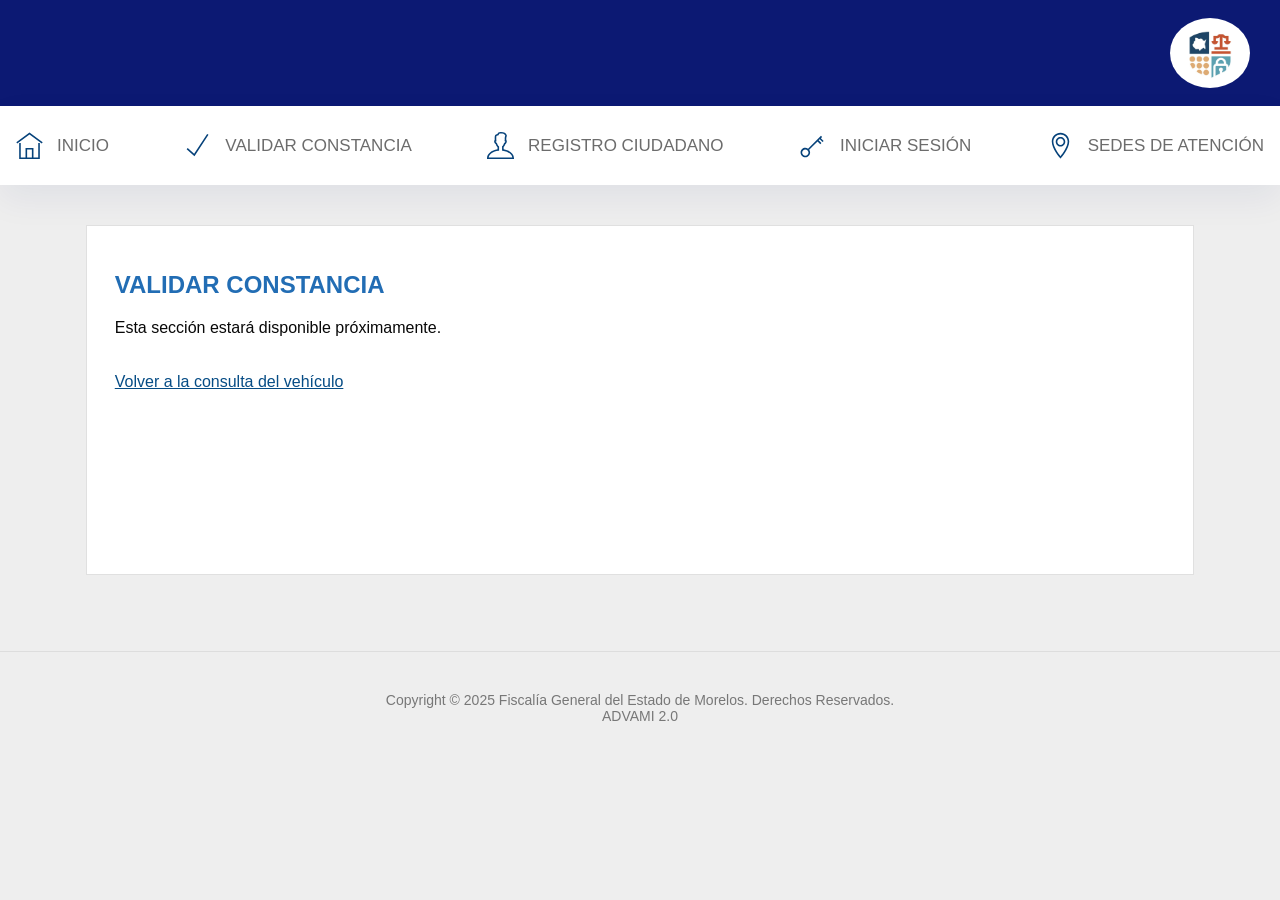
<file: validar-constancia.html>
<!doctype html><html lang="es"><head><meta charset="utf-8"><meta name="viewport" content="width=device-width,initial-scale=1"><title>SICIVE | Fiscalía General del Estado de Morelos</title><link rel="stylesheet" href="consulta.css"><link rel="icon" href="imagenes/sipac-consultationFavicon-32435c36fbb1.png"></head><body><header class="topbar"><div class="brandrow"><img class="brandvehicle" src="imagenes/sipac-vehicle-32435c36fbb1.png" alt="Imagen de consulta"><button class="menutoggle" aria-label="Abrir menú" aria-expanded="false" aria-controls="main-menu"><span></span><span></span><span></span></button></div></header><nav id="main-menu" class="nav" aria-label="Menú principal"><div class="navinner"><a href="https://dguba.fiscaliamorelos.gob.mx/sicive/index"><svg viewBox="0 0 512 512" fill="currentColor" aria-hidden="true"><path transform="translate(0 480) scale(1 -1)" d="M421.647-1.882h-90.353v180.706h-150.588v-180.706h-90.353v271.059h-30.117v-301.176h391.529v301.176h-30.118v-271.059zM210.823-1.882v150.588h90.353v-150.588h-90.353zM505.856 285.048l-17.829-24.305-232.026 170.466-232.026-170.406-17.829 24.275 249.856 183.476 249.856-183.507z"/></svg><span>INICIO</span></a><a href="https://dguba.fiscaliamorelos.gob.mx/sicive/consulta_const"><svg viewBox="0 0 512 512" fill="currentColor" aria-hidden="true"><path transform="translate(0 480) scale(1 -1)" d="M464.354 426.572l-266.029-406.137-148.119 132.096 20.058 22.468 122.007-108.845 246.905 376.923 25.178-16.505z"/></svg><span>VALIDAR CONSTANCIA</span></a><a href="https://dguba.fiscaliamorelos.gob.mx/sicive/registro_ciudadano"><svg viewBox="0 0 512 512" fill="currentColor" aria-hidden="true"><path transform="translate(0 480) scale(1 -1)" d="M512-16.58c-1.897 80.926-83.667 150.558-196.397 168.93v41.382c14.818 14.245 25.359 36.352 32.256 55.206 9.999 5 18.793 16.143 23.913 31.112 7.168 20.721 4.397 39.846-6.204 49.061 0.844 7.168 1.385 14.487 0.452 21.775-2.38 19.968 1.957 31.262 5.843 41.201 3.192 8.343 6.897 17.8 3.192 28.461-13.312 38.34-52.013 59.452-108.966 59.452l-7.951-0.15c-39.544-1.416-51.411-18.071-59.362-33.581-0.994-1.868-2.319-4.397-2.319-4.548-51.561-4.608-51.109-47.255-50.718-81.529l0.090-11.113c0-6.174 0.271-12.619 0.783-19.245-12.8-9.036-15.179-30.268-5.391-52.315 5.572-12.499 13.613-21.956 22.558-26.865 7.319-20.299 18.823-44.273 35.508-59.181v-38.641c-114.387-17.74-197.391-87.552-199.288-169.412l-0.361-15.42h512.692l-0.332 15.42zM31.744-1.882c11.806 63.067 86.106 115.079 184.38 126.615l13.282 1.566v80.293l-6.506 4.517c-11.836 8.192-23.823 28.522-32.828 55.748l-2.5 8.463-8.855 1.536c-1.596 0.572-6.264 4.608-9.939 12.89-2.259 5.060-3.132 9.397-3.373 12.499l15.36-4.307-2.892 22.558c-1.265 9.939-1.928 19.606-1.928 28.612l-0.090 11.445c-0.452 40.388 1.536 49.212 23.281 51.17 16.414 1.446 22.648 13.523 26.383 20.751 4.518 8.794 8.433 16.354 33.732 17.287l6.837 0.12c24.967 0 68.638-5.090 80.384-38.611 0-1.295-1.566-5.331-2.711-8.282-4.367-11.264-10.963-28.281-7.65-55.808 0.723-5.662-0.211-12.77-1.204-20.329l-2.68-24.245 13.282 1.446c0.241-3.132-0.12-8.101-2.259-14.216-2.921-8.704-7.288-13.191-7.138-13.673h-10.842l-3.433-10.3c-8.524-25.691-19.577-45.086-30.389-53.248l-5.964-4.517v-82.101l13.192-1.656c96.708-12.077 169.893-63.94 181.609-126.253h-448.542z"/></svg><span>REGISTRO CIUDADANO</span></a><a href="https://dguba.fiscaliamorelos.gob.mx/sicive/login"><svg viewBox="0 0 512 512" fill="currentColor" aria-hidden="true"><path transform="translate(0 480) scale(1 -1)" d="M446.072 290.289l21.293 21.293-52.194 52.194 22.799 22.678-21.233 21.353-245.339-244.164c-14.577 10.12-32.226 16.113-51.291 16.113-49.815 0-90.353-40.538-90.353-90.353s40.538-90.353 90.353-90.353 90.353 40.538 90.353 90.353c0 19.908-6.686 38.189-17.619 53.127l158.54 157.756 52.344-52.345 21.293 21.293-52.315 52.284 21.113 21.022 52.254-52.254zM120.079 29.169c-33.22 0-60.236 27.015-60.236 60.236s27.016 60.236 60.236 60.236 60.236-27.015 60.236-60.236-27.016-60.236-60.236-60.236z"/></svg><span>INICIAR SESIÓN</span></a><a href="https://dguba.fiscaliamorelos.gob.mx/sicive/sedes_bienes"><svg viewBox="0 0 512 512" fill="currentColor" aria-hidden="true"><path transform="translate(0 480) scale(1 -1)" d="M256 464.941c-91.317 0-165.647-74.3-165.647-165.647 0-131.704 147.968-303.766 154.262-311.055l11.385-13.101 11.385 13.132c6.295 7.259 154.262 179.32 154.262 311.025 0 91.347-74.33 165.647-165.647 165.647zM256 21.76c-34.515 42.887-135.53 177.062-135.53 277.534 0 74.722 60.808 135.529 135.53 135.529s135.529-60.808 135.529-135.529c0-100.382-101.014-234.647-135.53-277.534zM256 385.461c-49.815 0-90.353-40.538-90.353-90.353s40.538-90.353 90.353-90.353 90.353 40.538 90.353 90.353-40.538 90.353-90.353 90.353zM256 234.873c-33.22 0-60.236 27.016-60.236 60.236s27.016 60.236 60.236 60.236 60.236-27.016 60.236-60.236-27.015-60.236-60.236-60.236z"/></svg><span>SEDES DE ATENCIÓN</span></a></div></nav><main><section class="placeholder"><h1>VALIDAR CONSTANCIA</h1><p>Esta sección estará disponible próximamente.</p><a class="backlink" href="index.html">Volver a la consulta del vehículo</a></section></main><footer class="footer"><p style="white-space:pre-line">Copyright © 2025 Fiscalía General del Estado de Morelos. Derechos Reservados.
ADVAMI 2.0</p></footer><script src="consulta.js" defer></script></body></html>
</file>
<file: consulta.css>
.fieldbadge{width:20px;height:20px;object-fit:contain;border-radius:50%}*{box-sizing:border-box}body{margin:0;font-family:Arial,Helvetica,sans-serif;color:#080808;background:#eee}a{color:#064c85}button,a{-webkit-tap-highlight-color:transparent}button:focus-visible,a:focus-visible{outline:3px solid #ffbf47;outline-offset:4px}.topbar{background:#0c1973;color:white}.brandrow{max-width:1390px;margin:auto;min-height:106px;display:flex;align-items:center;gap:30px;padding:13px 30px}.brandlogo{width:150px;max-height:72px;object-fit:contain;background:white;padding:7px;border-radius:3px}.brandtext{flex:1;font-size:18px;line-height:1.7}.brandtext strong{display:block;font-weight:normal}.brandvehicle{margin-left:auto;width:80px;height:70px;object-fit:contain;background:white;padding:8px;border-radius:50%}.menutoggle{display:none;color:white;background:none;border:0;width:44px;height:44px;cursor:pointer;padding:10px}.menutoggle span{display:block;height:2px;background:currentColor;margin:5px 0}.nav{background:white;box-shadow:0 14px 35px #111b7310}.navinner{max-width:1390px;margin:auto;display:flex;align-items:center;justify-content:space-between}.nav a{display:flex;gap:14px;align-items:center;color:#6c6c6c;text-decoration:none;padding:26px 16px;font-size:17px;font-weight:300}.nav svg{width:27px;height:27px;color:#06427a;flex:none}main{max-width:1390px;margin:40px auto 76px}.intro,.vehicle-data,.photos,.placeholder{background:white;border:1px solid #e0e0e0;padding:25px 28px}.intro{padding-bottom:44px;margin-bottom:25px}.intro h1{margin:0 0 20px;border:1px solid #4393ed;border-radius:4px;background:#d2e7fc;color:#226db4;text-align:center;padding:14px 20px;font-size:36px;line-height:1.1;font-weight:600}.validity{border:1px solid #87b540;border-radius:4px;background:#e6f3cf;color:#609300;text-align:center;padding:16px;font-size:23px;line-height:1.25;font-weight:bold}.validity.expired{background:#fff1df;color:#96501e;border-color:#cb914d}.columns{display:grid;grid-template-columns:1fr 1fr;gap:36px}.vehicle-data dl{margin:0}.vehicle-data dt{font-size:23px;font-weight:bold;margin:0 0 9px}.vehicle-data dd{display:flex;align-items:stretch;background:#e9ecef;border:1px solid #161616;border-radius:2px;margin:0 0 25px;min-height:58px;color:#555;font-size:24px}.vehicle-data dd:last-child{margin-bottom:28px}.fieldicon{background:#073c83;display:flex;align-items:center;justify-content:center;flex:none;width:51px;color:white}.fieldicon svg{width:18px;height:18px}.fieldvalue{padding:14px 27px;overflow-wrap:anywhere;min-width:0}.photos h2{font-size:23px;margin:0 0 30px}.gallery{display:grid;grid-template-columns:repeat(4,minmax(0,1fr));gap:35px 27px;padding:4px 18px}.gallery button{border:0;background:none;padding:0;cursor:pointer;align-self:start}.gallery img{display:block;width:100%;height:85px;object-fit:contain;object-position:top}.gallery .missing{font-size:12px;color:#777}.doclink{font-size:13px;margin:32px 18px 0}.footer{border-top:1px solid #ddd;padding:40px 20px 30px;color:#777;text-align:center;font-size:14px}.footer p{margin:0 0 7px}.footer small{display:block;max-width:700px;margin:12px auto;line-height:1.5}.footer .version{color:#111}dialog{border:0;padding:20px;background:#101010;color:white;max-width:96vw;border-radius:4px}dialog::backdrop{background:#000d}dialog img{display:block;max-width:86vw;max-height:75vh;object-fit:contain}dialog button{float:right;min-height:44px;padding:10px 16px;background:#fff;color:#222;border:0;cursor:pointer}dialog p{text-align:center;clear:both}.placeholder{min-height:350px}.placeholder h1{color:#226db4}.backlink{display:inline-block;margin-top:20px}@media(max-width:1450px){main{margin-left:6.7%;margin-right:6.7%}.intro h1{font-size:30px}.validity{font-size:20px}}@media(max-width:767px){.brandrow{min-height:65px;padding:7px 20px;gap:15px}.brandlogo{width:104px;max-height:45px;padding:4px}.brandtext{display:none}.brandvehicle{width:48px;height:48px;margin-left:auto;padding:5px}.menutoggle{display:block}.nav{display:none;position:absolute;left:0;right:0;z-index:10}.nav.open{display:block}.navinner{display:block;padding:0 10px}.nav a{height:100px;padding:26px 20px;font-size:20px;gap:20px}.nav svg{width:30px;height:30px}main{margin:22px 4% 60px}.intro,.vehicle-data,.photos{padding:20px}.intro{padding-bottom:34px;margin-bottom:20px}.intro h1{font-size:28px;line-height:1; padding:14px 12px;margin-bottom:15px}.validity{font-size:16px;line-height:1.2;padding:13px 10px}.columns{display:block}.vehicle-data{margin-bottom:28px;padding-top:20px;padding-bottom:45px}.vehicle-data dt{font-size:16px;margin-bottom:9px}.vehicle-data dd{font-size:17px;min-height:43px;margin-bottom:25px}.vehicle-data dd:last-child{margin-bottom:25px}.fieldicon{width:36px}.fieldicon svg{width:15px;height:15px}.fieldvalue{padding:11px 19px}.photos{min-height:470px;padding-bottom:40px}.photos h2{font-size:16px;margin-bottom:25px}.gallery{grid-template-columns:repeat(2,minmax(0,1fr));gap:28px;padding:0 14px}.gallery img{height:100px}.doclink{margin:22px 14px 0}.footer{padding:30px 23px 24px;font-size:12px}.footer small{font-size:11px}}@media(max-width:340px){.intro h1{font-size:24px}.validity{font-size:14px}.brandrow{min-height:54px;padding:5px 15px}.brandlogo{width:88px;max-height:36px}.brandvehicle{width:42px;height:42px}.menutoggle{width:36px;padding:8px}main{margin-top:18px}.intro,.vehicle-data,.photos{padding-left:17px;padding-right:17px}.vehicle-data dt,.photos h2{font-size:14px}.vehicle-data dd{font-size:14px;min-height:37px}.fieldicon{width:31px}.fieldvalue{padding:9px 17px}.gallery{gap:24px;padding:0 12px}.gallery img{height:87px}}@media(max-width:767px){.brandrow{min-height:70px;padding:5px 22px;gap:14px}.brandvehicle{width:58px;height:58px;padding:0}.menutoggle{width:30px;height:44px;padding:5px}.menutoggle span{height:3px;margin:4px 0}.nav{position:absolute;left:0;right:0;z-index:10}.navinner{padding:0}.nav a{height:64px;padding:18px 25px;font-size:14px;line-height:1.3;font-weight:300;gap:10px}.nav svg{width:20px;height:20px}.nav.open{display:block}}.photo-viewer{position:fixed;inset:0;margin:0;width:100vw;max-width:none;height:100vh;height:100dvh;max-height:none;padding:0;border:0;border-radius:0;background:#000;color:#ddd;overflow:hidden}.photo-viewer[open]{display:flex;flex-direction:column}.photo-viewer::backdrop{background:#000}.photo-viewer button,.photo-viewer a{float:none;display:inline-flex;align-items:center;justify-content:center;width:48px;height:48px;min-height:48px;padding:10px;border:0;border-radius:3px;background:transparent;color:#aaa;cursor:pointer;flex:none}.photo-viewer button:hover,.photo-viewer a:hover{color:white;background:#222}.photo-viewer button:disabled{opacity:.3;cursor:default}.photo-viewer svg{width:27px;height:27px}.pv-toolbar{display:flex;justify-content:flex-end;padding:10px max(8px,env(safe-area-inset-right));gap:10px}.pv-meta{display:flex;justify-content:space-between;padding:4px 24px;color:#999;min-height:32px;font-size:18px}.pv-stage{flex:1;min-height:0;position:relative;display:flex;align-items:center;justify-content:center;overflow:hidden;touch-action:none}.photo-viewer #pv-image{max-width:100%;max-height:100%;width:auto;height:auto;object-fit:contain;user-select:none;transform-origin:center}.photo-viewer #pv-prev,.photo-viewer #pv-next{position:absolute;top:50%;transform:translateY(-50%);background:#20202099;z-index:1}.photo-viewer #pv-prev{left:16px}.photo-viewer #pv-next{right:16px}.photo-viewer #pv-caption{font-size:20px;margin:0;text-align:center;padding:20px 12px max(20px,env(safe-area-inset-bottom));min-height:64px}.pv-thumbnails{display:flex;overflow-x:auto;gap:10px;padding:12px;justify-content:flex-start;max-height:100px;background:#151515}.pv-thumbnails[hidden]{display:none}.pv-thumbnails button{width:84px;height:64px;padding:3px;border:2px solid transparent}.pv-thumbnails button[aria-current=true]{border-color:#65b8ff}.pv-thumbnails img{width:100%;height:100%;object-fit:contain}.photo-viewer #pv-play[aria-pressed=true]{color:#65b8ff;background:#172536}@media(max-width:600px){.pv-toolbar{gap:0;justify-content:space-between;padding:8px 3px}.photo-viewer button,.photo-viewer a{width:44px;height:44px;min-height:44px;padding:9px}.pv-meta{font-size:16px;padding:8px 18px}.photo-viewer #pv-caption{font-size:18px}.photo-viewer #pv-prev{left:10px}.photo-viewer #pv-next{right:10px}}
.photo-viewer[open]{display:block}.pv-stage{position:absolute;inset:0;display:flex;padding:0 5px}.photo-viewer #pv-image{max-height:100%;margin:0}.pv-toolbar,.pv-meta,.pv-bottom,.pv-thumbnails{position:absolute;z-index:3}.pv-toolbar{top:0;left:0;right:0;min-height:56px;background:linear-gradient(#0008,transparent)}.pv-meta{top:64px;left:0;right:0;align-items:center;padding:0 18px}.pv-meta #pv-status{font-size:13px}.pv-bottom{bottom:0;left:0;right:0;min-height:52px;background:linear-gradient(transparent,#0008)}.photo-viewer #pv-caption{padding:16px 54px 12px;min-height:52px;font-size:18px;font-weight:400}.photo-viewer #pv-thumbs-bottom{position:absolute;bottom:0;right:0;background:#15151599;width:64px;height:52px}.pv-thumbnails{bottom:52px;left:0;right:0}.pv-toolbar,.pv-meta,.pv-bottom,.pv-thumbnails,.photo-viewer #pv-prev,.photo-viewer #pv-next{transition:opacity .25s ease,visibility .25s ease}.photo-viewer.pv-idle .pv-toolbar,.photo-viewer.pv-idle .pv-meta,.photo-viewer.pv-idle .pv-bottom,.photo-viewer.pv-idle .pv-thumbnails,.photo-viewer.pv-idle #pv-prev,.photo-viewer.pv-idle #pv-next{opacity:0;visibility:hidden;pointer-events:none}.photo-viewer.pv-idle{cursor:none}@media(prefers-reduced-motion:reduce){.photo-viewer *{transition:none!important}}@media(max-width:600px){.pv-toolbar{padding:0 5px;min-height:48px}.pv-meta{top:52px;font-size:17px}.photo-viewer #pv-prev,.photo-viewer #pv-next{width:44px;height:44px}.photo-viewer #pv-caption{font-size:17px}}
</file>
